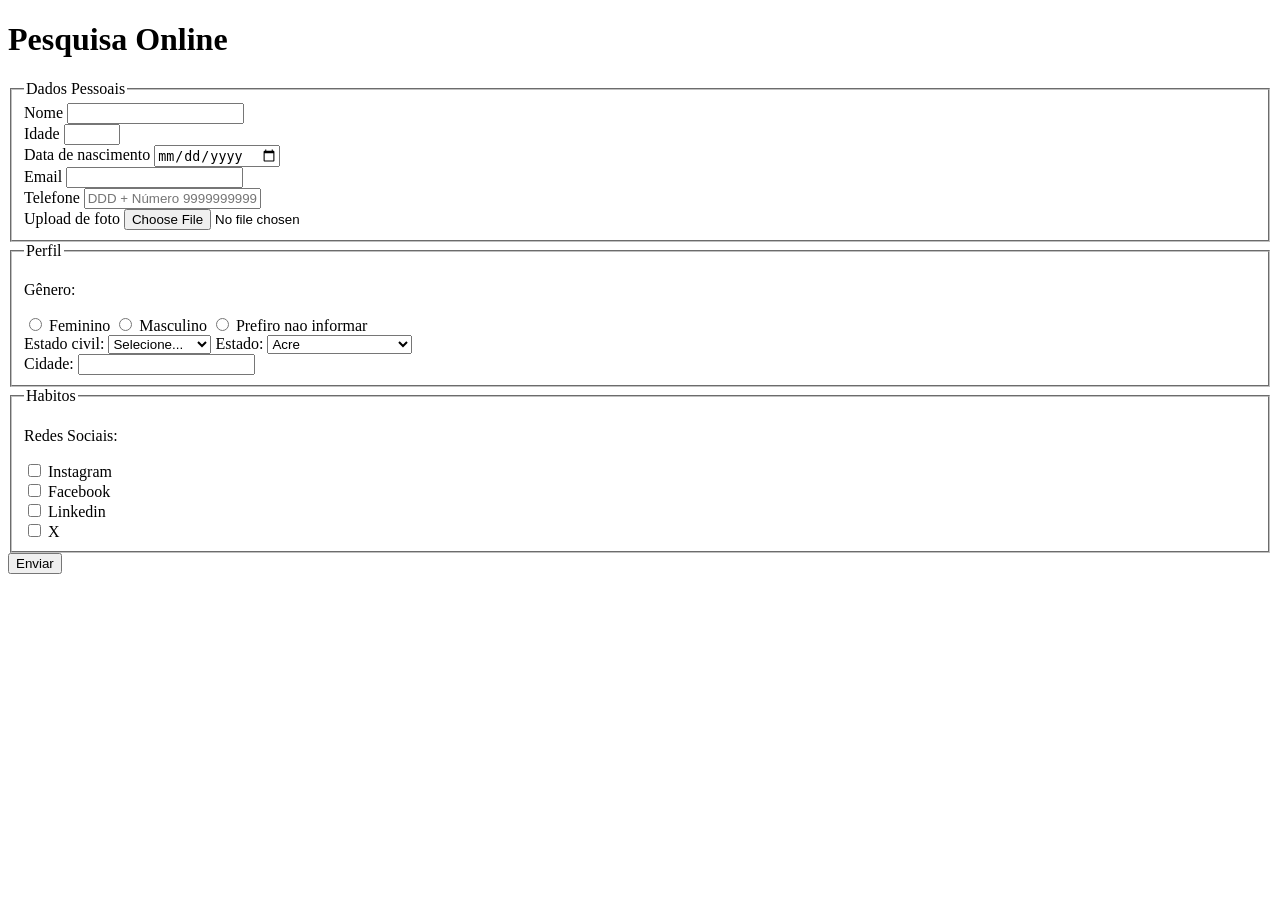
<file: pesquisa-culturama/index.html>
<!DOCTYPE html>
<html lang="pt-br">
<head>
    <meta charset="UTF-8">
    <meta name="viewport" content="width=device-width, initial-scale=1.0">
    <title>Pesquisa Culturama</title>
</head>
<body>
    <header>
        <h1>Pesquisa Online</h1>
    </header>
    <section>
        <form action="" method="get">
              <fieldset>
                 
                <legend>Dados Pessoais</legend>
                <label for="name">Nome</label>
                <input id="name" type="text" name="userName" required>
                <br>
                <label for="age">Idade</label>
                <input id="age" type="number" name="userAge" min="12" max="100" required>
                <br>
                <label for="birthDate">Data de nascimento</label>
                <input id="birthDate" type="date" name="userBirthDate">
                <br>
                <label for="email">Email</label>
                <input id="email" type="email" name="userEmail" required>
                <br>
                <label for="phoneNumber">Telefone</label>
                <input id="phoneNumber" type="tel" name="userPhoneNumber" pattern="[0-9]{11}" placeholder="DDD + Número 99999999999">
                <br>
                <label for="image">Upload de foto</label>
                <input id="image" type="file" accept="image/*" name="userImage">
            </fieldset> 

                <fieldset>
                <legend>Perfil</legend>

                <p>Gênero:</p>
                <input id="fem" type="radio" name="userGender" value="Feminino">
                <label for="fem">Feminino</label>

                <input id="masc" type="radio" name="userGender" value="Masculino">
                <label for="masc">Masculino</label>

                <input id="notInformed" type="radio" name="userGender" value="notInformed">
                <label for="notInformed">Prefiro nao informar</label>
            <br>
                
            <label for="maritalStatus">Estado civil:</label>
                <select id="maritalStatus" name="userMaritalStatus">
                    <option value="notInformed">Selecione...</option>
                    <option value="solteiro">Solteiro</option>
                    <option value="divorciado">Divorciado</option>
                    <option value="casado">União estável</option>
                </select>

                 <label for="state">Estado:</label>
                 <select id="state" name="userState" required>
                <option value="acre">Acre</option>
                <option value="alagoas">Alagoas</option>
                <option value="amapa">Amapá</option>
                <option value="amazonas">Amazonas</option>
                <option value="bahia">Bahia</option>
                <option value="ceara">Ceará</option>
                <option value="distritoFederal">Distrito Federal</option> 
                <option value="espiritoSanto">Espirito Santo</option> 
                <option value="goias">Goiás</option>
                <option value="maranhao">Maranhão</option>
                <option value="mato">Mato Grosso do Sul</option>
                <option value="matoGrosso">Mato Grosso</option> 
                <option value="minasGerais">Minas Gerais</option> 
                <option value="para">Pará</option>
                <option value="paraiba">Paraíba</option>
                <option value="parana">Paraná</option>
                <option value="pernambuco">Pernambuco</option>
                <option value="piaui">Piauí</option>
                <option value="rioDeJaneiro">Rio de Janeiro</option> 
                <option value="rioGrandeDoNorte">Rio Grande do Norte</option> 
                <option value="rioGrandeDoSul">Rio Grande do Sul</option> 
                <option value="rondonia">Rondônia</option>
                <option value="roraima">Roraima</option>
                <option value="santaCatarina">Santa Catarina</option> 
                <option value="saoPaulo">São Paulo</option> 
                <option value="sergipe">Sergipe</option>
                <option value="tocantins">Tocantins</option>
                </select>
                <br>

             <label for="city">Cidade:</label>
             <input id="city" type="text" name="userCiyt">
            </fieldset> 

            <fieldset>
                <legend>Habitos</legend>
                <P>Redes Sociais: </P>
                <input id="instagram" type="checkbox" name="social" value="instagram">
                <label for="instagram">Instagram</label>
                <br>
                <input id="facebook" type="checkbox" name="social" value="facebook">
                <label for="facebook">Facebook</label>
                <br>
                <input id="linkedim" type="checkbox" name="social" value="linkedin">
                <label for="linkedim">Linkedin</label>
                <br>
                <input id="X" type="checkbox" name="social" value="X">
                <label for="X">X</label>
                <br>
                               
            </fieldset>
          
            <button type="submit">Enviar</button>

        </form>
    </section>   
</body>
</html>
</file>
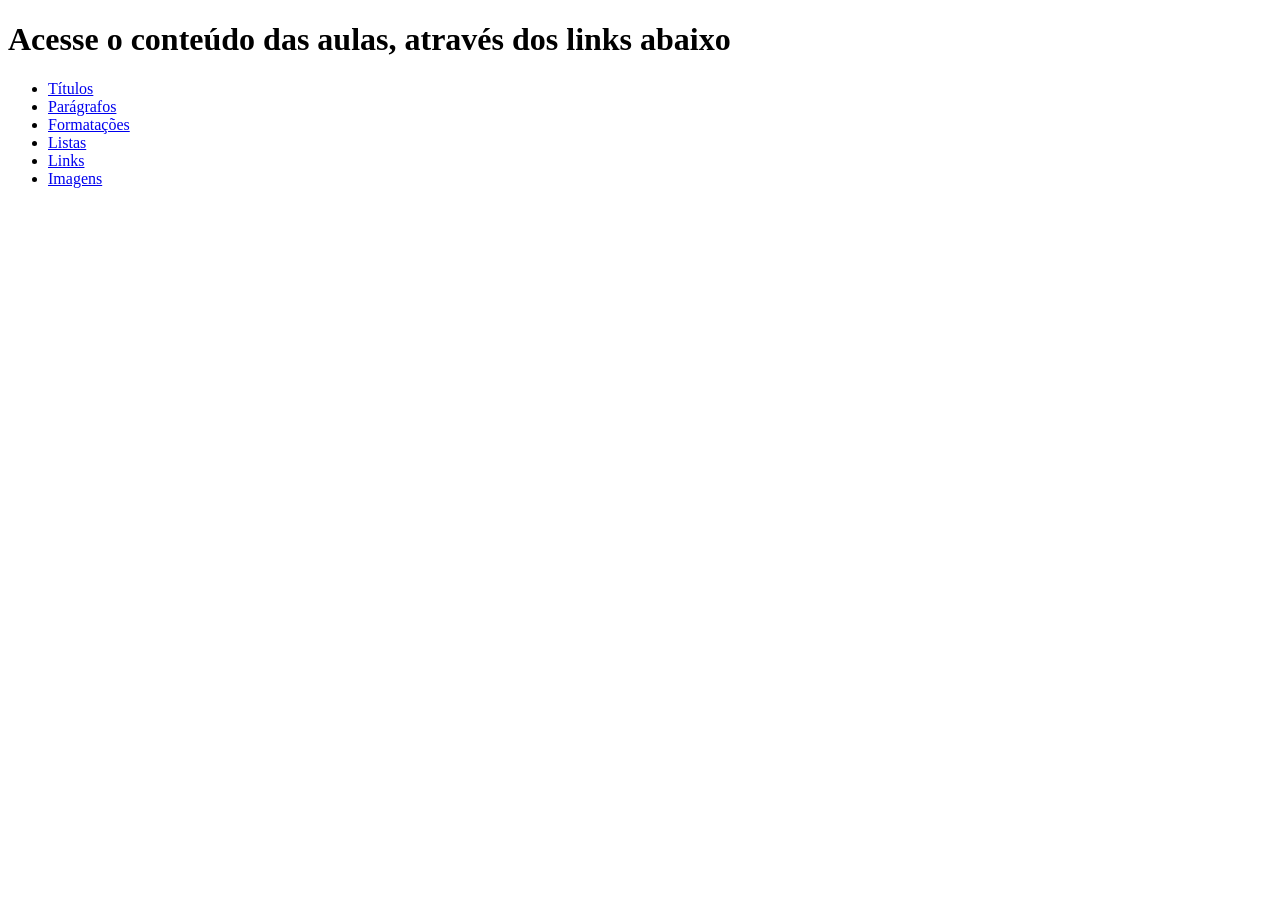
<file: tags-html/index.html>
<!DOCTYPE html>
<html lang="pt-br">
<head>
    <meta charset="UTF-8">
    <meta name="viewport" content="width=device-width, initial-scale=1.0">
    <title>Tags HTML</title>
</head>
<body>  
   <h1>Acesse o conteúdo das aulas, através dos links abaixo</h1>
        <ul>
        <li>
            <a href="titulos.html" target="_blank" >Títulos</a>
        </li>
        <li>
            <a href="paragrafos.html" target="_blank">Parágrafos</a>
        </li>
        <li>
            <a href="formatacoes.html" target="_blank">Formatações</a>
        </li>
        <li>
            <a href="listas.html" target="_blank">Listas</a>
        </li>
        <li>
            <a href="links.html" target="_blank">Links</a>
        </li>
        <li>
            <a href="imagens.html" target="_blank">Imagens</a>
        </li> 
</ul>

</body>
</html>
</file>
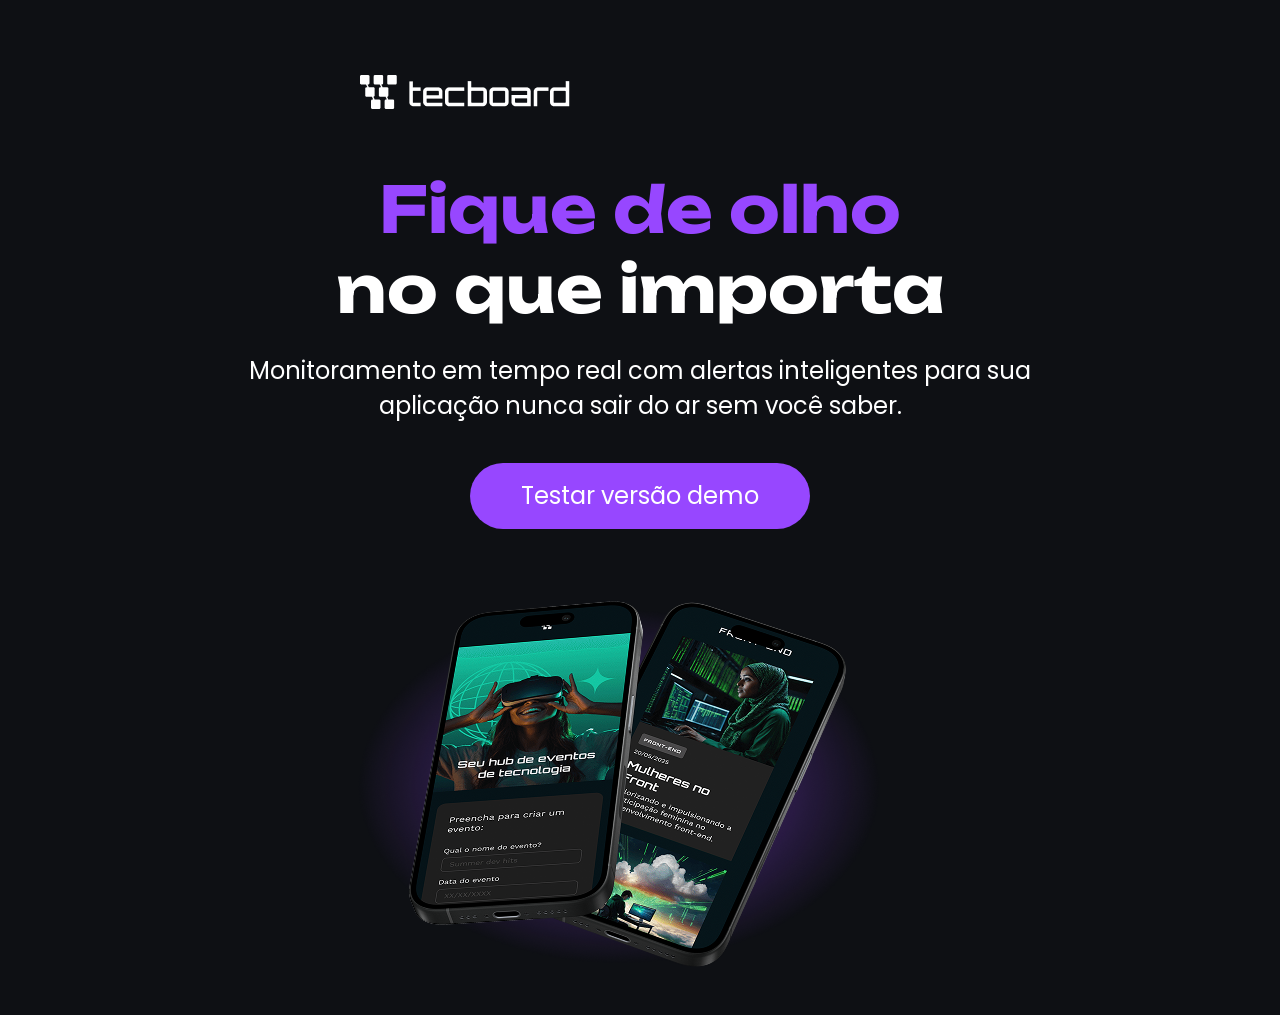
<file: tecboard/index.html>
<!DOCTYPE html>
<html lang="pt-br">
<head>
    <meta charset="UTF-8">
    <meta name="viewport" content="width=device-width, initial-scale=1.0">
    <link rel="icon" href="Favicon-roxo.svg"
    type="image/svg+xml">

    <link rel="stylesheet" href="css/style.css">
    
    <title>Tecboard</title>
</head>
<body>
    <header>
        <img src="img/Logo-branco.png" alt="Logo Tecboard na cor branca">
    </header>
    <main>
        <section>
            <h1>
                <span>Fique de olho</span>
                <br>no que importa
            </h1>
            <p>Monitoramento em tempo real com alertas inteligentes para sua aplicação nunca sair do ar sem você saber.</p>
            <a href="#">Testar versão demo</a>
            <img src="img/celulares-sobrepostos-desktop.png" alt="Dois celulares pretos sobrepostos com uma sombra roxa sob eles">
        </section>
    </main>
</body>
</html>
</file>
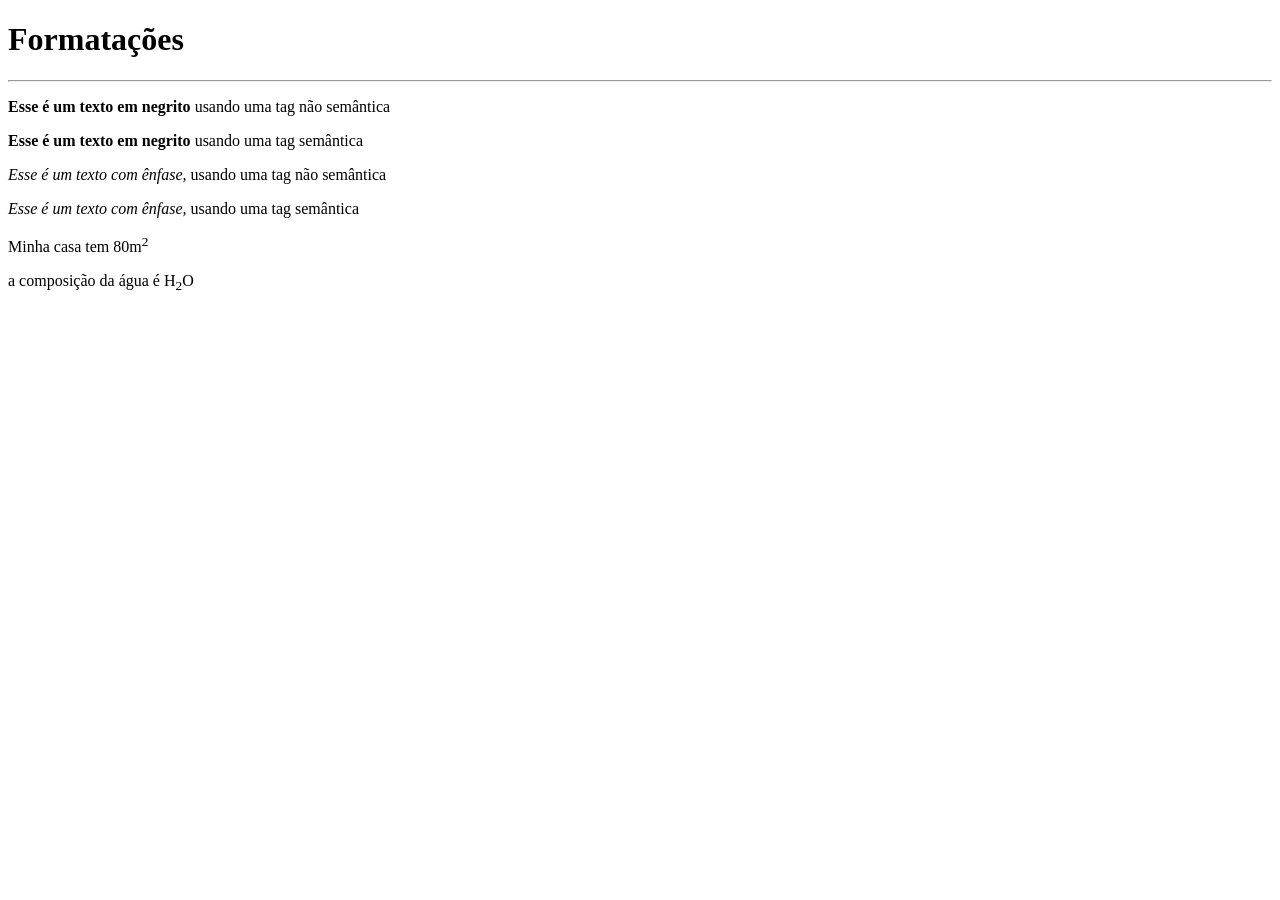
<file: tags-html/formatacoes.html>
<!DOCTYPE html>
<html lang="pt-br">
<head>
    <meta charset="UTF-8">
    <meta name="viewport" content="width=device-width, initial-scale=1.0">
    <title>Formatações</title>
</head>
<body>
    <h1>Formatações</h1>
    <hr>
    <p><b>Esse é um texto em negrito</b> usando uma tag não semântica</p>
    <p><strong>Esse é um texto em negrito</strong> usando uma tag semântica</p>
    <p><i>Esse é um texto com ênfase,</i> usando uma tag não semântica</p>
    <p><em>Esse é um texto com ênfase,</em> usando uma tag semântica</p>
    <p>Minha casa tem 80m<sup>2</sup></p>
    <p>a composição da água é H<sub>2</sub>O</p> 
</body>
</html>
</file>
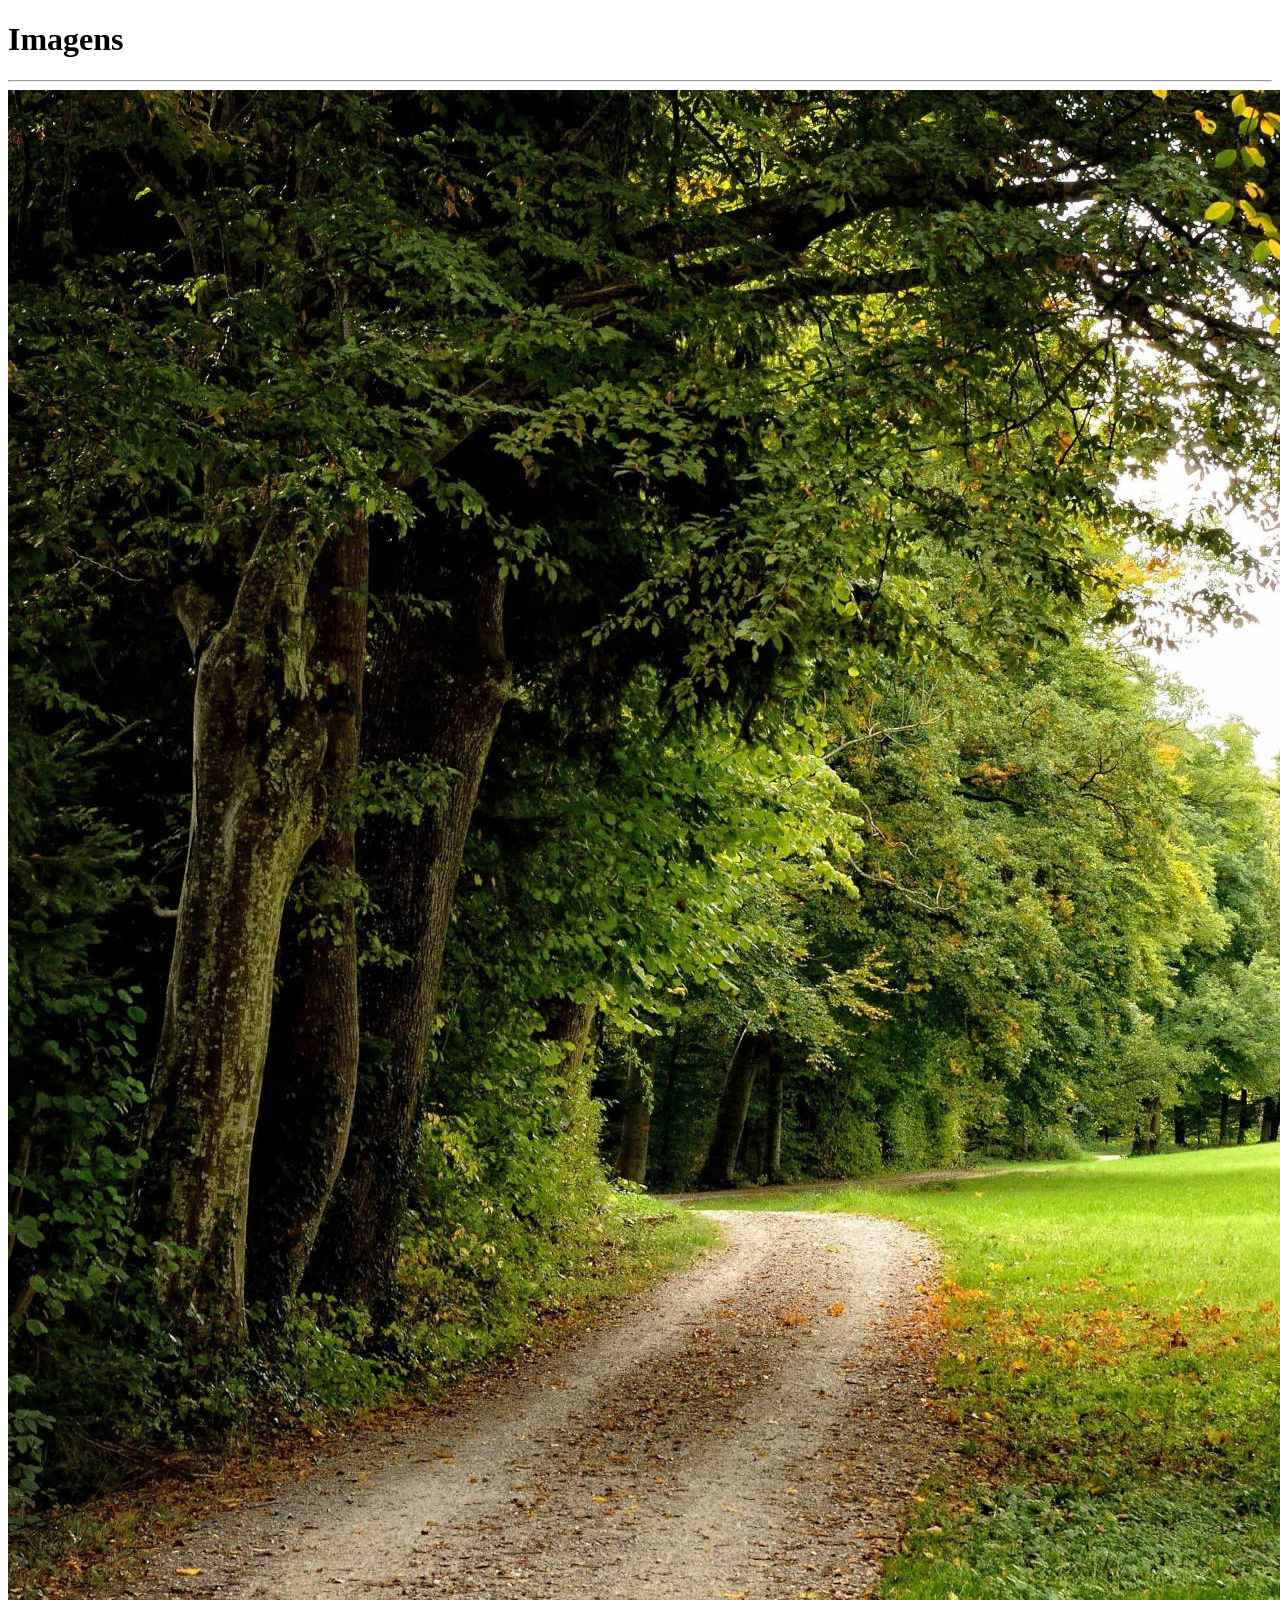
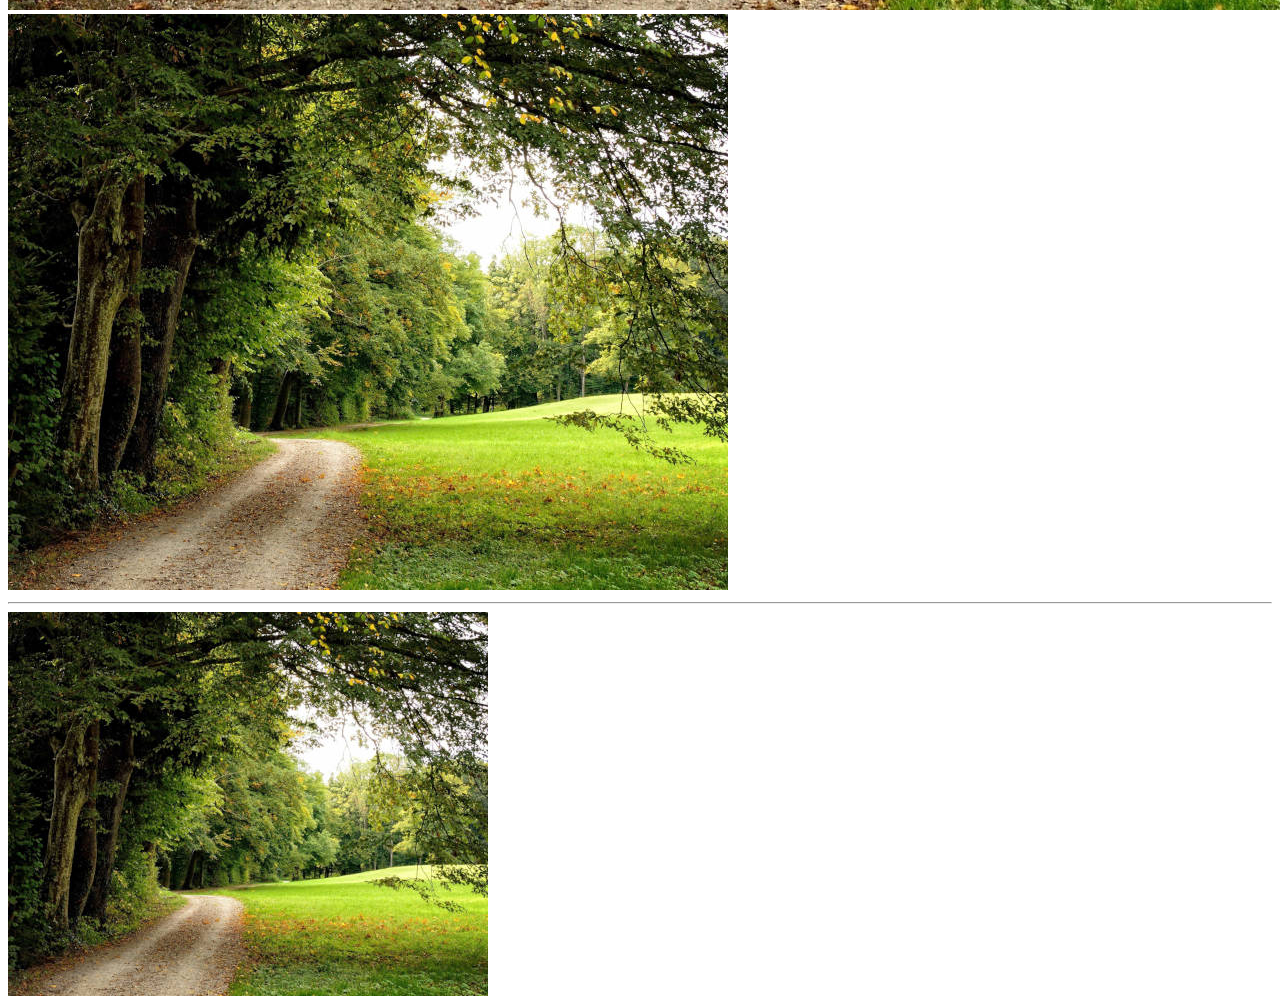
<file: tags-html/imagens.html>
<!DOCTYPE html>
<html lang="pt-br">
<head>
    <meta charset="UTF-8">
    <meta name="viewport" content="width=device-width, initial-scale=1.0">
    <title>Imagens</title>
</head>
<body>
    <h1>Imagens</h1>
    <hr>
    <img src="img/1900.jpg" alt="bosque com árvores verdes e folhas secas aos chão.">
    <img src="img/720.jpg" alt="bosque com árvores verdes e folhas secas aos chão.">
    <hr>
    <img src="img/480.jpg" alt="bosque com árvores verdes e folhas secas aos chão.">
</body>
</html>
</file>
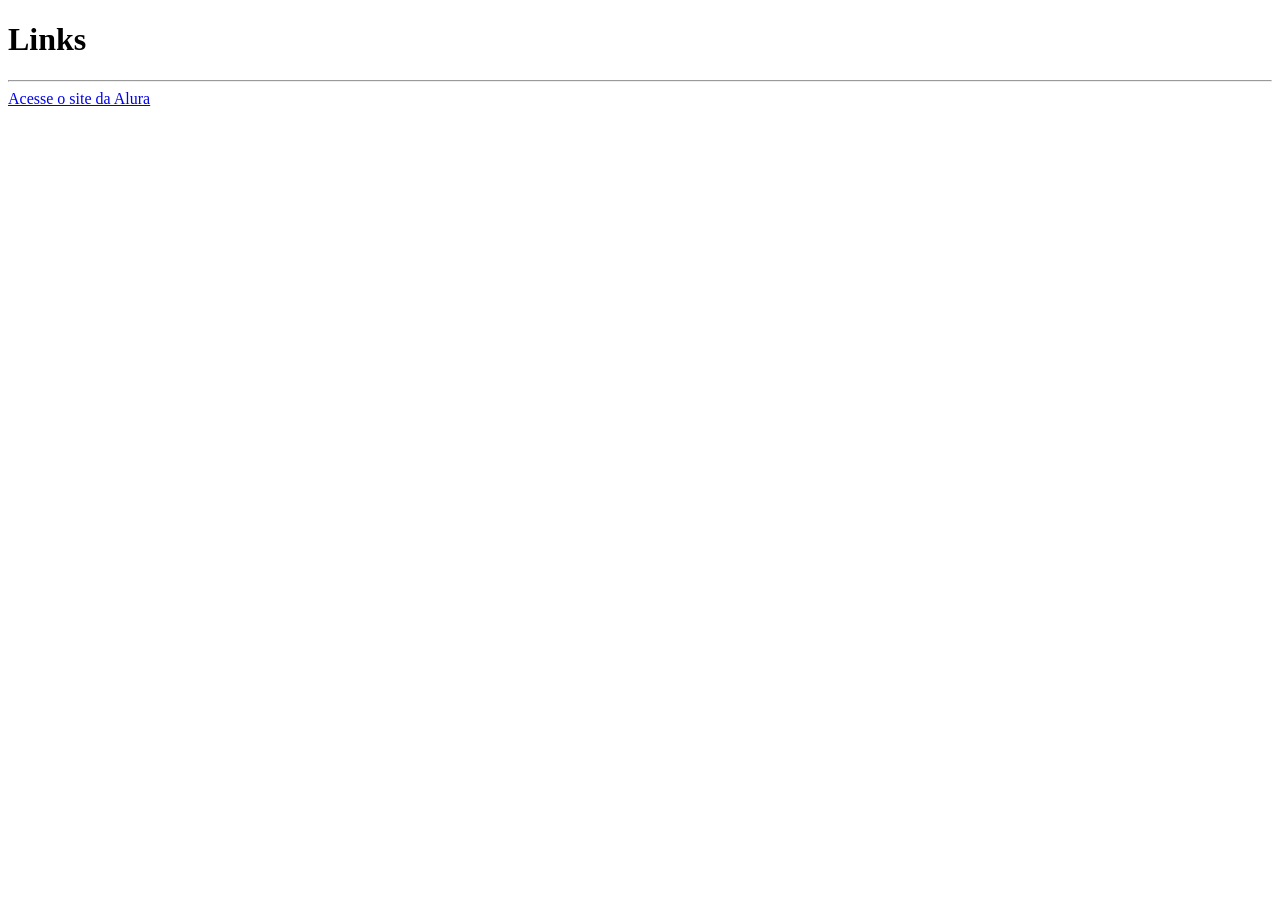
<file: tags-html/links.html>
<!DOCTYPE html>
<html lang="pt-br">
<head>
    <meta charset="UTF-8">
    <meta name="viewport" content="width=device-width, initial-scale=1.0">
    <title>Links</title>
</head>
<body>
    <h1>Links</h1>
    <hr>
    <a href="https://www.alura.com.br" target="_blank" rel="external">Acesse o site da Alura</a>
</body>
</html>
</file>
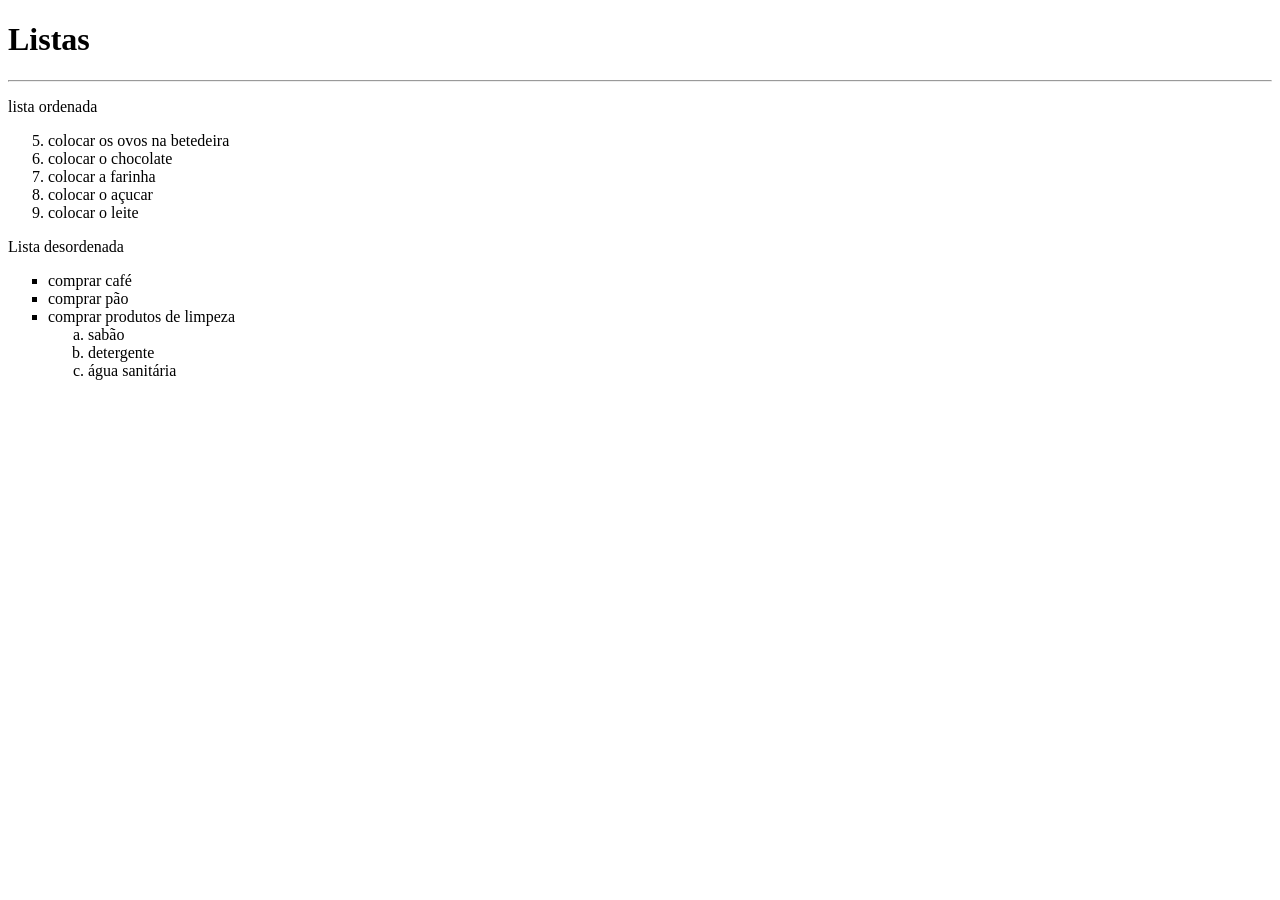
<file: tags-html/listas.html>
<!DOCTYPE html>
<html lang="pt-br">
<head>
    <meta charset="UTF-8">
    <meta name="viewport" content="width=device-width, initial-scale=1.0">
    <title>Listas</title>
</head>
<body>
    <h1>Listas</h1>
    <hr>
    <p>lista ordenada</p>
    <ol type="1" start="5">
        <li>colocar os ovos na betedeira</li>
        <li>colocar o chocolate</li>
        <li>colocar a farinha</li>
        <li>colocar o açucar</li>
        <li>colocar o leite</li>
    </ol>

    <p>Lista desordenada</p>
    <ul type="square">
        <li>comprar café</li>
        <li>comprar pão</li>
        <li>comprar produtos de limpeza
            <ol type="a">
                <li>sabão</li>
                <li>detergente</li>
                <li>água sanitária</li> 
            </ol>
        </li>
    </ul>
</body>
</html>
</file>
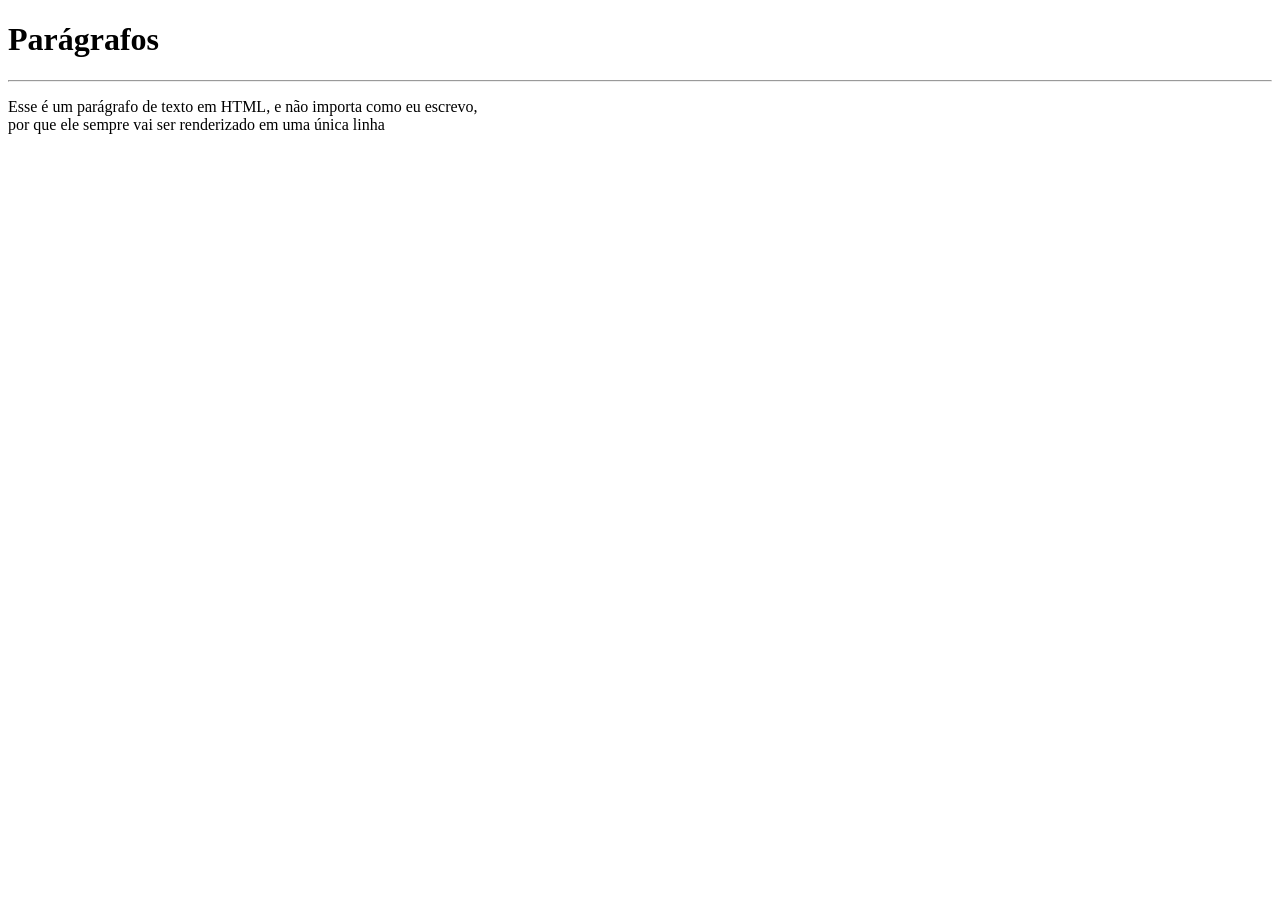
<file: tags-html/paragrafos.html>
<!DOCTYPE html>
<html lang="pt-br">
<head>
    <meta charset="UTF-8">
    <meta name="viewport" content="width=device-width, initial-scale=1.0">
    <title>Parágrafos</title>
</head>
<body>
    <h1>Parágrafos</h1>
    <hr>
    <p>Esse é um parágrafo de texto em HTML, e não importa como eu escrevo, <br> por que ele sempre vai ser renderizado em uma única linha</p>   
    
</body>
</html>
</file>
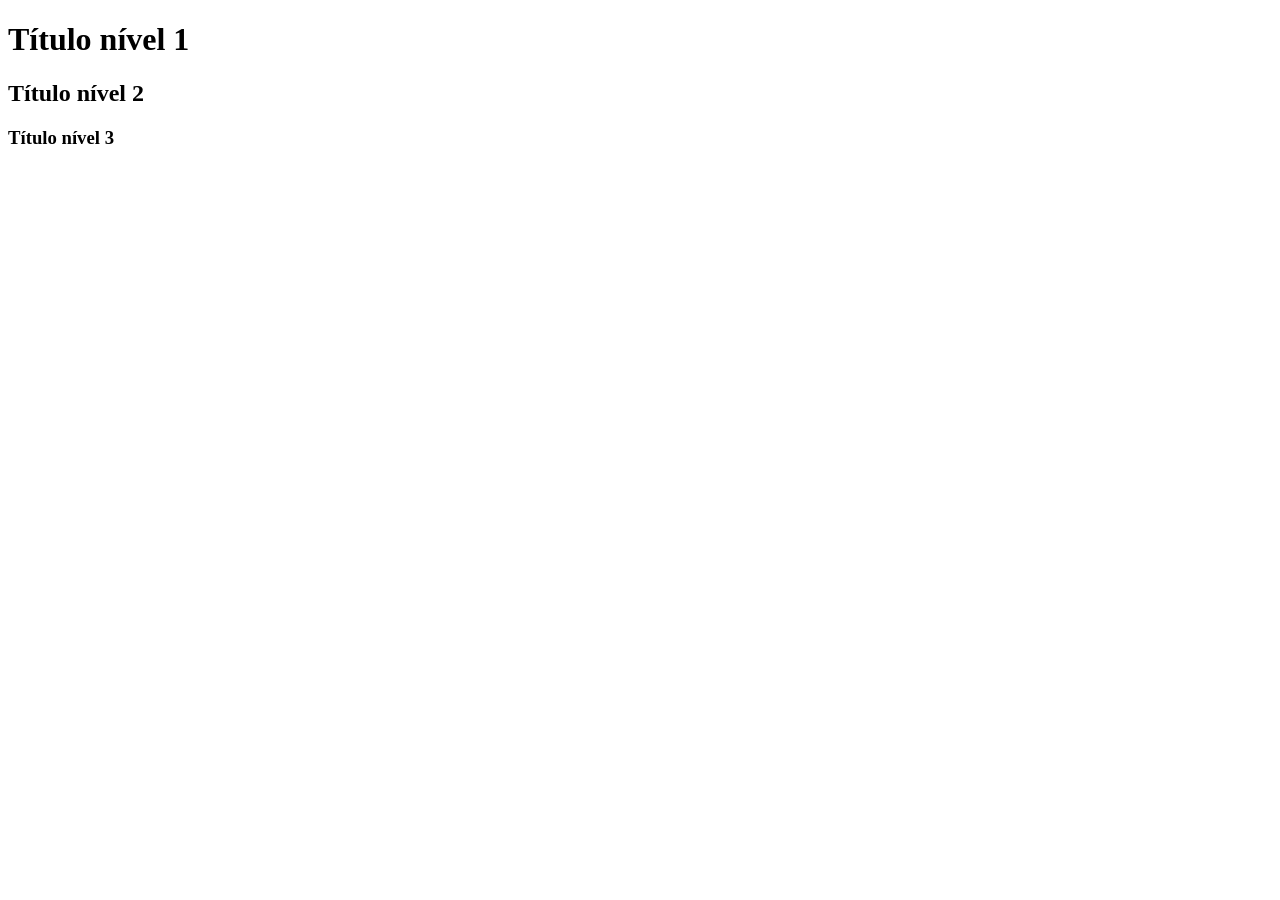
<file: tags-html/titulos.html>
<!DOCTYPE html>
<html lang="pt-br">
<head>
    <meta charset="UTF-8">
    <meta name="viewport" content="width=device-width, initial-scale=1.0">
    <title>Títulos</title>
</head>
<body>
     <h1>Título nível 1</h1>
    <h2>Título nível 2</h2>
    <h3>Título nível 3</h3>
</body>
</html>
</file>
<file: tecboard/css/style.css>
/*Definição de fontes*/
@font-face {
    font-family: "Unbounded";
    src: url("../fonts/Unbounded-Bold.ttf")
    format("truetype");
    font-weight: 700;
    font-style: normal;
    font-display: swap;
}
@font-face {
    font-family: "Poppins";
    src: url("../fonts/Poppins-Regular.ttf") format("truetype");
    font-weight: 400;
    font-style: normal;
    font-display: swap;
}

/*Reset*/
*{
    margin: 0;
    padding: 0;
}

/*Estilo Desktop*/
body{
    background-color: #0e1014;
    color: #ffffff;
}

header img{
    display: block;
    margin: 75px 0 0 360px;
}

h1{
    font-size: 64px;
    font-family: "Unbounded", sans-serif;
    text-align: center;
    margin-top: 60px;
}

p{
  font-family: "Poppins", sans-serif;
  font-size: 24px;
  text-align: center;
  margin: 24px auto 0;
  width: 792px;
}

h1 span{
    color: #9747ff;
}

a{
    color: #ffffff;
    font-family: "Poppins", sans-serif;
    font-size: 24px;
    text-decoration: none;
    background-color: #9747ff;
    width: 340px;
    height: 66px;
    display: block;
    text-align: center;
    line-height: 66px;
    border-radius: 36px;
    margin: 40px auto;
}

a:hover{
    background-color: #8233e8;
}

section img{
    display: block;
    width: 792px;
    height: 446px;
    margin: 0 auto;
}


@media(max-width: 768px){

    header img{
        margin: 65px 0 0 60px;
    }

    p{
        width: 648px;
    }

}

@media(max-width: 375px){

    header img{
        margin: 32px 0 0 16px;
    }
    
    h1{
        font-size: 40px;
    }

    p{
        font-size: 20px;
        width: 340px;  
    }

    a{
        font-size: 20px;
        width: 251px;
    }
    section img{
        width: 340px;
        height: 230px;
    }
}
</file>
